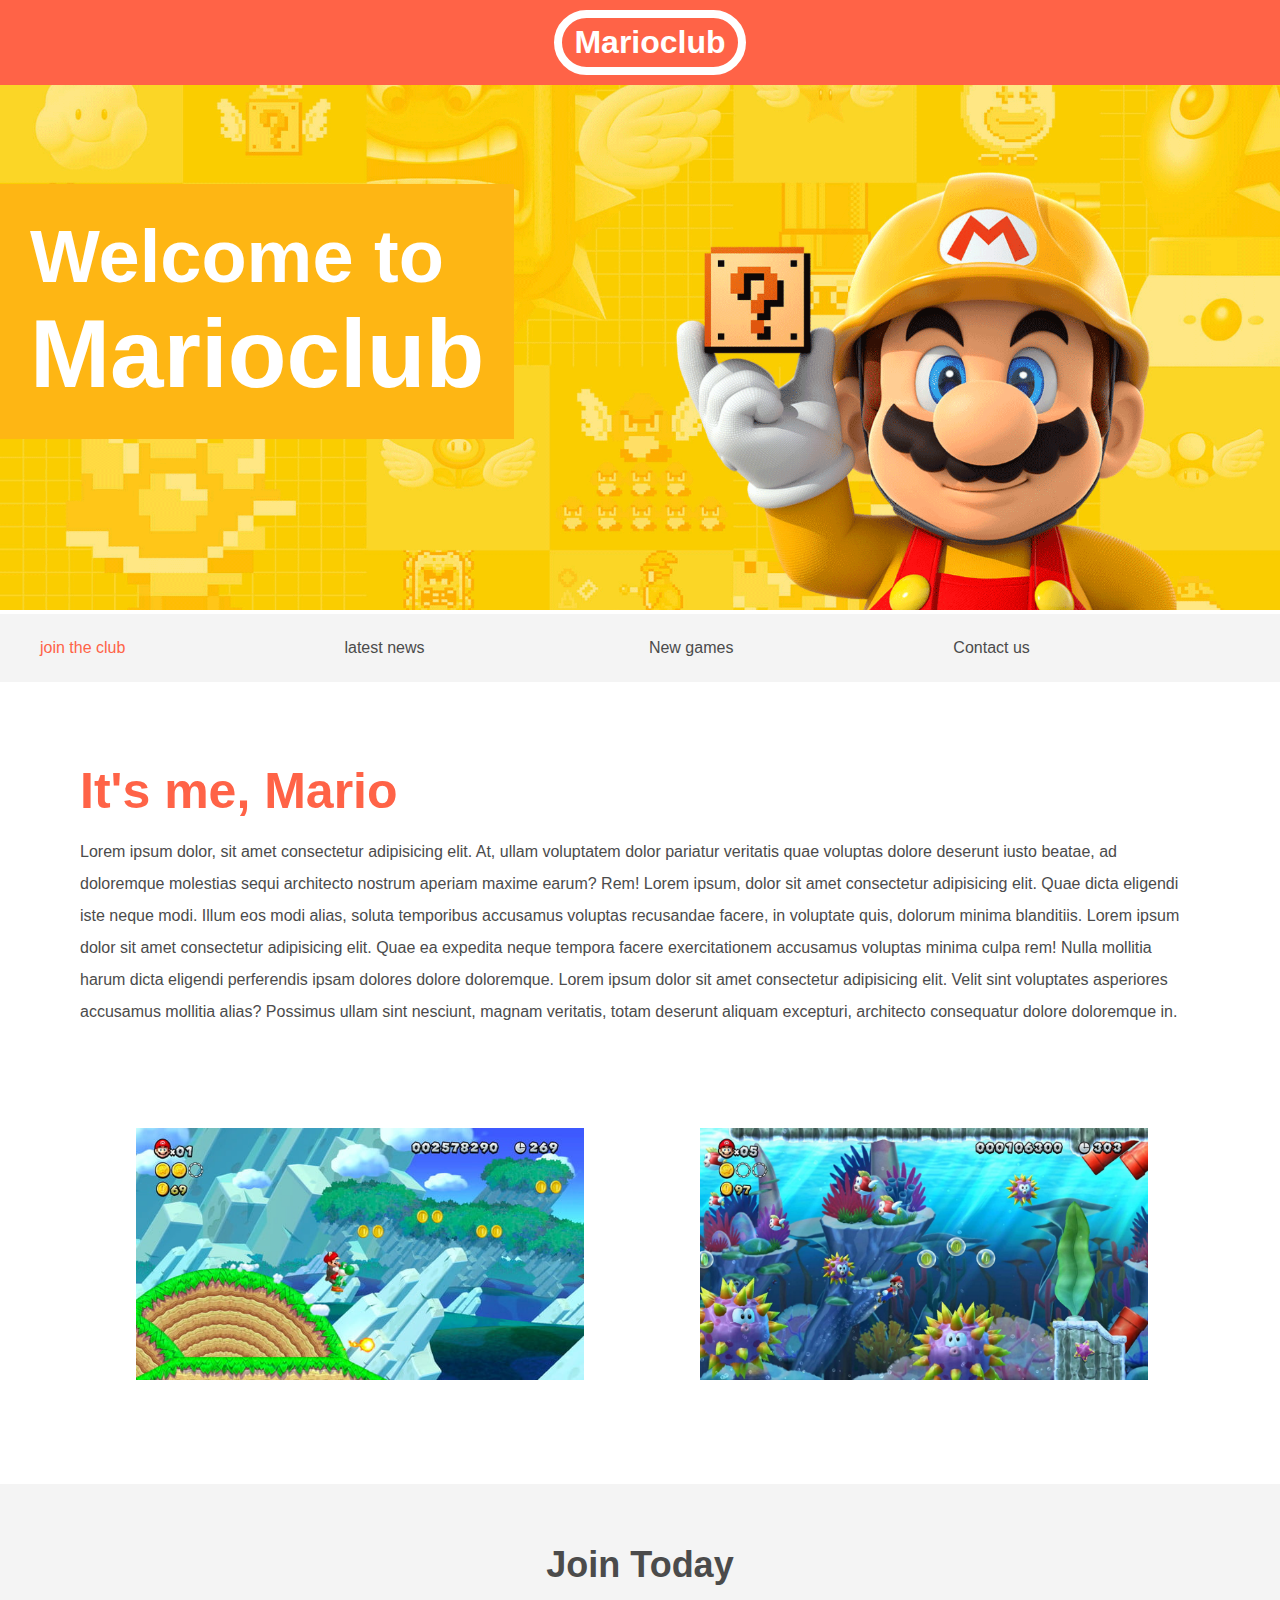
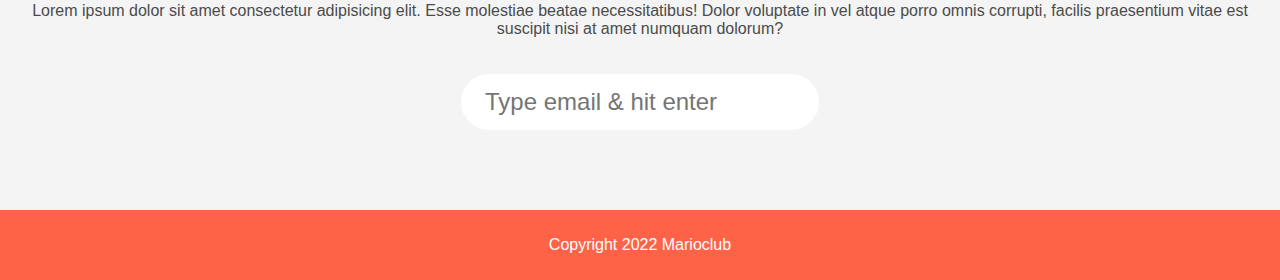
<file: index.html>
<!DOCTYPE html>
<html lang="en">
  <head>
    <meta charset="UTF-8" />
    <meta http-equiv="X-UA-Compatible" content="IE=edge" />
    <meta name="viewport" content="width=device-width, initial-scale=1.0" />
    <link rel="stylesheet" href="index.css" />
    <title>Mario Club</title>
  </head>
  <body>
    <header>
      <h1>Marioclub</h1>
    </header>
    <section class="banner">
      <img src="mario.png" alt="mario club " />
      <div class="welcome">
        <h2>Welcome to <br /><span>Marioclub</span></h2>
      </div>
    </section>
    <nav class="main-nav">
      <ul>
        <li><a href="join.html" class="join">join the club</a></li>
        <li><a href="news.html">latest news</a></li>
        <li><a href="games.html">New games</a></li>
        <li><a href="contact.html">Contact us</a></li>
      </ul>
    </nav>
    <main>
      <article>
        <h2>It's me, Mario</h2>
        <p>
          Lorem ipsum dolor, sit amet consectetur adipisicing elit. At, ullam
          voluptatem dolor pariatur veritatis quae voluptas dolore deserunt
          iusto beatae, ad doloremque molestias sequi architecto nostrum aperiam
          maxime earum? Rem! Lorem ipsum, dolor sit amet consectetur adipisicing
          elit. Quae dicta eligendi iste neque modi. Illum eos modi alias,
          soluta temporibus accusamus voluptas recusandae facere, in voluptate
          quis, dolorum minima blanditiis. Lorem ipsum dolor sit amet
          consectetur adipisicing elit. Quae ea expedita neque tempora facere
          exercitationem accusamus voluptas minima culpa rem! Nulla mollitia
          harum dicta eligendi perferendis ipsam dolores dolore doloremque.
          Lorem ipsum dolor sit amet consectetur adipisicing elit. Velit sint
          voluptates asperiores accusamus mollitia alias? Possimus ullam sint
          nesciunt, magnam veritatis, totam deserunt aliquam excepturi,
          architecto consequatur dolore doloremque in.
        </p>
      </article>
      <ul class="images">
        <li><img src="thumb-1.png" alt="mario-thumb 1" /></li>
        <li><img src="thumb-2.png" alt="mario-thumb 2" /></li>
      </ul>
    </main>
    <section class="join">
      <h2>Join Today</h2>
      <p>
        Lorem ipsum dolor sit amet consectetur adipisicing elit. Esse molestiae
        beatae necessitatibus! Dolor voluptate in vel atque porro omnis
        corrupti, facilis praesentium vitae est suscipit nisi at amet numquam
        dolorum?
      </p>
      <form>
        <input
          type="email"
          name="email"
          placeholder="Type email & hit enter"
          required
        />
      </form>
    </section>
    <footer>
      <p class="copyright">Copyright 2022 Marioclub</p>
    </footer>
  </body>
</html>
</file>
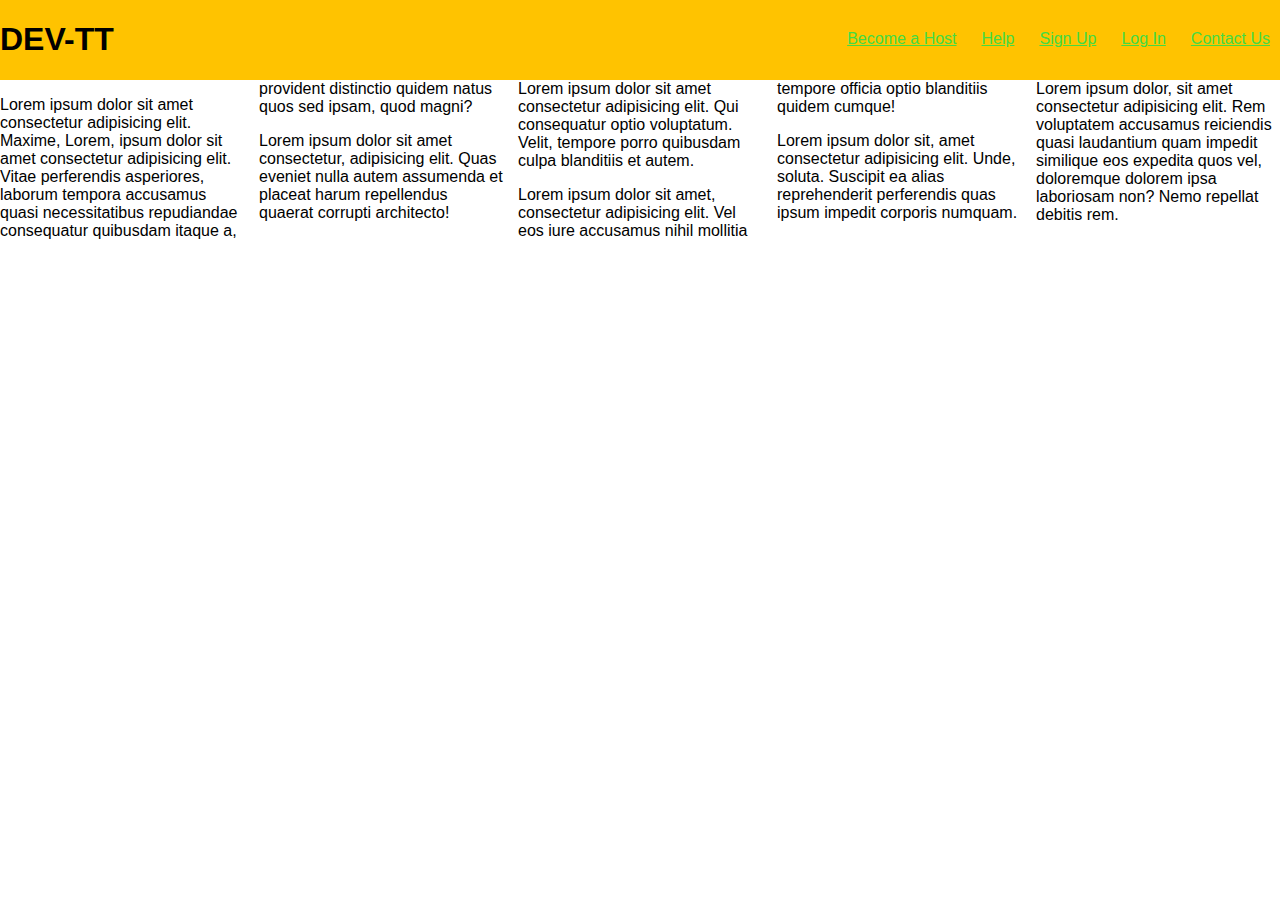
<file: about.html>
<!DOCTYPE html>
<html lang="en">
  <head>
    <meta charset="UTF-8" />
    <meta http-equiv="X-UA-Compatible" content="IE=edge" />
    <meta name="viewport" content="width=device-width, initial-scale=1.0" />
    <link rel="stylesheet" href="about.css" />
    <title>About</title>
  </head>
  <body>
    <div class="nav">
      <h1 class="logo">DEV-TT</h1>
      <div class="nav-2">
        <ul class="nav-3">
          <a href="#"><li>Become a Host</li></a>
          <a href="#"><li>Help</li></a>
          <a href="#"><li>Sign Up</li></a>
          <a href="#"><li>Log In</li></a>
          <a href="#"><li>Contact Us</li></a>
        </ul>
      </div>
    </div>
    <div class="columns">
      <p>
        Lorem ipsum dolor sit amet consectetur adipisicing elit. Maxime, Lorem,
        ipsum dolor sit amet consectetur adipisicing elit. Vitae perferendis
        asperiores, laborum tempora accusamus quasi necessitatibus repudiandae
        consequatur quibusdam itaque a, provident distinctio quidem natus quos
        sed ipsam, quod magni?
      </p>
      <p>
        Lorem ipsum dolor sit amet consectetur, adipisicing elit. Quas eveniet
        nulla autem assumenda et placeat harum repellendus quaerat corrupti
        architecto!
      </p>
      <p>
        Lorem ipsum dolor sit amet consectetur adipisicing elit. Qui consequatur
        optio voluptatum. Velit, tempore porro quibusdam culpa blanditiis et
        autem.
      </p>
      <p>
        Lorem ipsum dolor sit amet, consectetur adipisicing elit. Vel eos iure
        accusamus nihil mollitia tempore officia optio blanditiis quidem cumque!
      </p>
      <p>
        Lorem ipsum dolor sit, amet consectetur adipisicing elit. Unde, soluta.
        Suscipit ea alias reprehenderit perferendis quas ipsum impedit corporis
        numquam.
      </p>
      <p>
        Lorem ipsum dolor, sit amet consectetur adipisicing elit. Rem voluptatem
        accusamus reiciendis quasi laudantium quam impedit similique eos
        expedita quos vel, doloremque dolorem ipsa laboriosam non? Nemo repellat
        debitis rem.
      </p>
    </div>
  </body>
</html>
</file>
<file: index.css>
body,ul,li,h1,h2,a{
    margin: 0;
    padding: 0;
    font-family: -apple-system, BlinkMacSystemFont, 'Segoe UI', Roboto, Oxygen, Ubuntu, Cantarell, 'Open Sans', 'Helvetica Neue', sans-serif;
}
header{
    background-color: #ff6347;
    text-align: center;
    padding: 10px;
    position:fixed;
    width:100%;
    z-index: 1;
    top: 0;
    left: 0;
}
header h1{
    border: 8px solid white;
    color: white;
    padding:6px 12px;
    display: inline-block;
    border-radius:36px;
}
.banner{
    position: relative;
}
.banner img{
    max-width: 100%;
}
.banner .welcome{
    background-color: #FEB614;
    color: #ffffff;
    padding: 30px;
    position:absolute;
    left: 0;
    top: 30%;
}
.banner h2{
    font-size: 74px;
}
.banner h2 span{
    font-size: 1.3em;
}
.main-nav{
    background-color: #f4f4f4;
    padding: 25px;
    position:sticky;
    top:80px;
}
.main-nav ul{
    white-space: nowrap;
    max-width:1200px;
    margin:0 auto;
}
.main-nav li{
    width: 25%;
    display: inline-block;
}
.main-nav li a{
    text-decoration: none;
    color: #4b4b4b;
}
.main-nav li a.join{
    color: #ff6347;
}
main{
    max-width: 100%;
    width: 1200px;
    margin: 80px auto;
    padding: 0 40px;
    box-sizing: border-box;
}
article h2{
    color: #ff6347;
    font-size:50px;
}
article p{
    line-height:2em;
    color: #4b4b4b;
}
.images{
    text-align: center;
    margin: 80px 0;
    white-space:nowrap;
}
.images li{
    display:inline-block;
    width:40%;
    margin: 20px 5%;
}
.images li .traveling{
    width:40em;
    height: 21.8em;
}
.images li img{
    max-width: 100%;
}
section.join{
    background: #f4f4f4;
    text-align: center;
    padding: 60px 20px;
    color:#4b4b4b;
}
.join h2{
    font-size: 36px;
}
form input{
    margin: 20px 0;
    padding: 10px 20px;
    font-size: 24px;
    border-radius:28px;
    border:4px solid white;
}
footer{
    background-color: #ff6347;
    text-align: center;
    padding: 10px;
    color: white;
}
</file>
<file: about.css>
body{
    margin: 0;
    padding: 0;
    font-family: -apple-system, BlinkMacSystemFont, 'Segoe UI', Roboto, Oxygen, Ubuntu, Cantarell, 'Open Sans', 'Helvetica Neue', sans-serif;
}
.nav{
    display: flex;
    align-items: center;
    justify-content: space-between;
    background-color: #ffc300;
}
ul{
    list-style-type: none;
    display: flex;
    justify-content:space-between;
    gap: 25px;
    margin-right: 10px;
    margin-top: 15px;
}
a[href*="#"]{
    color: #43db43;
}
.columns{
    column-count: 5;
    column-gap: 15px;
}
</file>
